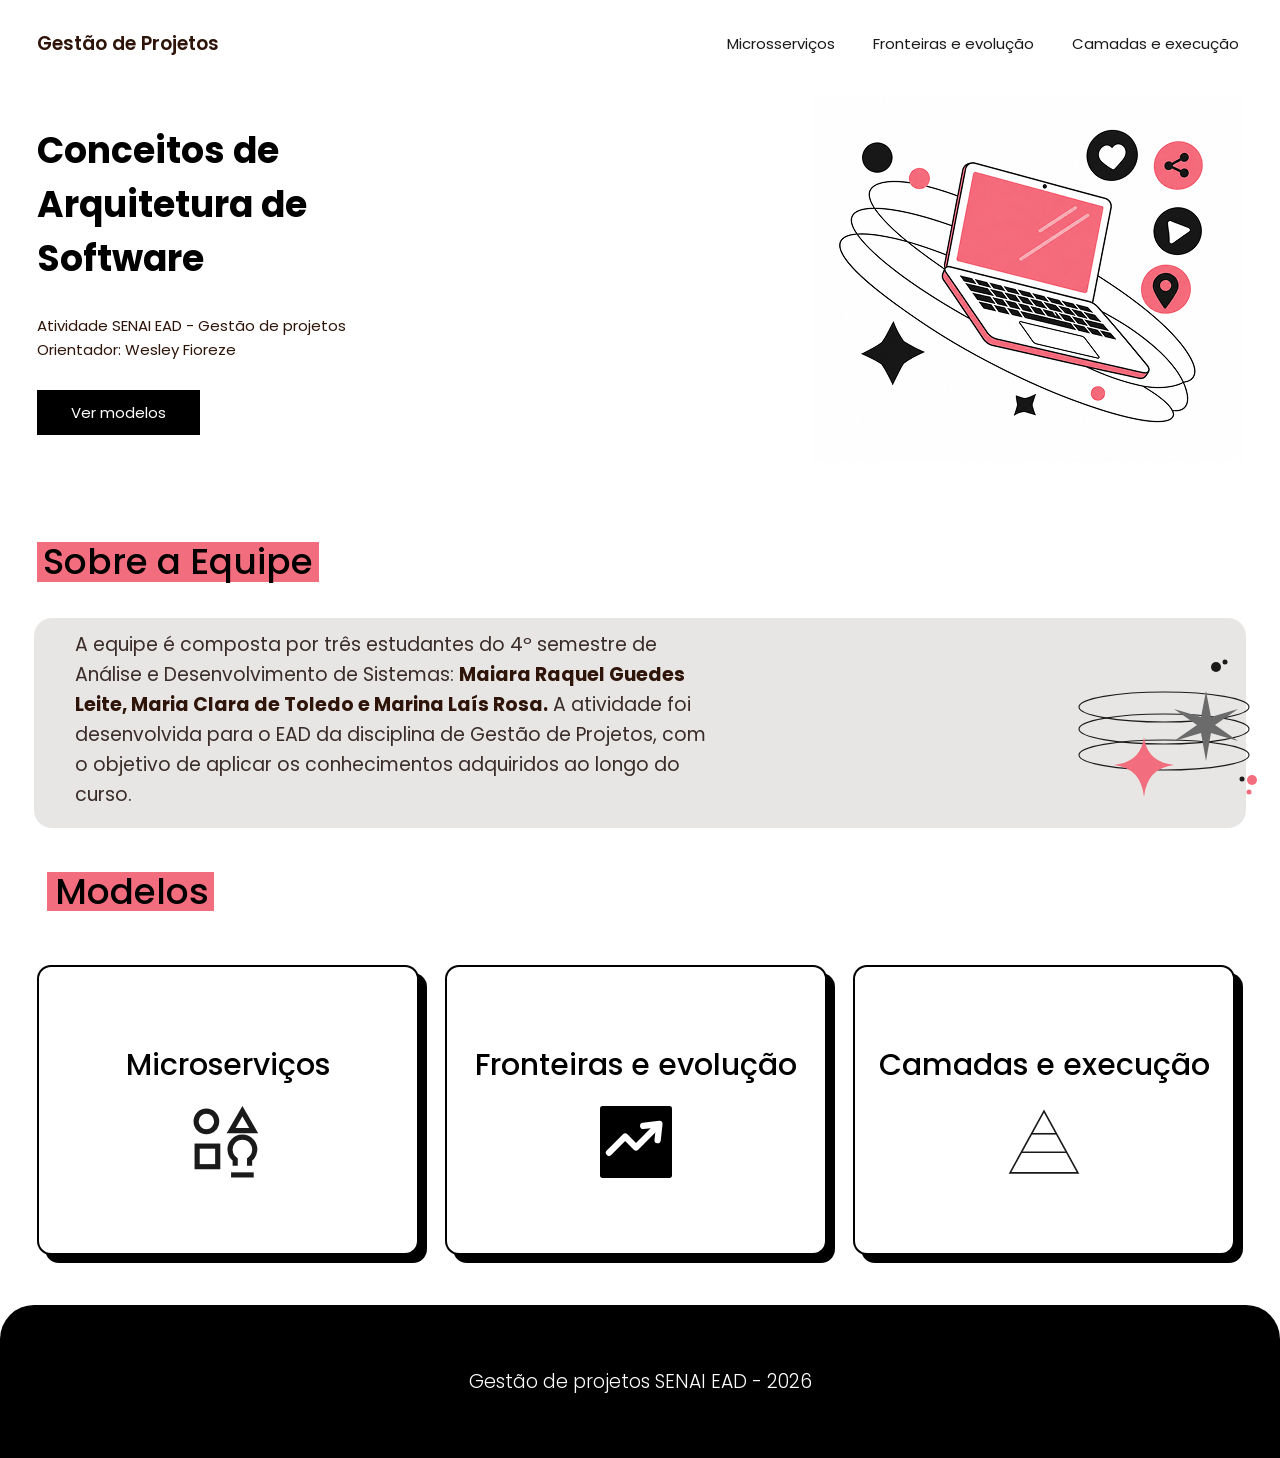
<file: index.html>
<!DOCTYPE html>
<html lang="pt-BR">
<head>
  <meta charset="UTF-8">
  <meta name="viewport" content="width=device-width, initial-scale=1.0">
  <title>Gestão de Projetos - Conceitos de Arquitetura de Software</title>
  <link rel="preconnect" href="https://fonts.googleapis.com">
  <link rel="preconnect" href="https://fonts.gstatic.com" crossorigin>
  <link href="https://fonts.googleapis.com/css2?family=Poppins:wght@300;400;500;600;700&display=swap" rel="stylesheet">
  <link rel="stylesheet" href="css/style.css">
</head>
<body>

  <!-- ===== HEADER ===== -->
  <header class="header">
    <div class="container header__inner">
      <a href="index.html" class="logo">Gestão de Projetos</a>

      <nav class="nav">
        <a href="html/microsservicos.html" class="nav__link">Microsserviços</a>
        <a href="html/fronteiras-evolucao.html" class="nav__link">Fronteiras e evolução</a>
        <a href="html/camadas-execucao.html" class="nav__link">Camadas e execução</a>
      </nav>
    </div>
  </header>

  <main>
    <!-- ===== HERO ===== -->
    <section class="hero container">
      <div class="hero__text">
        <h1 class="hero__title">Conceitos de Arquitetura de Software</h1>
        <p class="hero__info">
          Atividade SENAI EAD - Gestão de projetos<br>
          Orientador: Wesley Fioreze
        </p>
        <a href="#modelos" class="btn" id="btn-ver-modelos">Ver modelos</a>
      </div>

      <div class="hero__illustration">
        <img src="img/hero-notebook.png" alt="Ilustração de um notebook cercado por ícones de redes sociais" class="hero__image">
      </div>
    </section>

    <!-- ===== SOBRE A EQUIPE ===== -->
    <section class="about container">
      <h2 class="section-title">Sobre a Equipe</h2>

      <div class="about__box">
        <p class="about__text">
          A equipe é composta por três estudantes do 4º semestre de
          Análise e Desenvolvimento de Sistemas:
          <strong>Maiara Raquel Guedes Leite, Maria Clara de Toledo e Marina Laís Rosa.</strong>
          A atividade foi desenvolvida para o EAD da disciplina de Gestão de Projetos,
          com o objetivo de aplicar os conhecimentos adquiridos ao longo do curso.
        </p>

        <svg class="about__illustration" viewBox="0 0 180 150" xmlns="http://www.w3.org/2000/svg" aria-hidden="true">
          <circle cx="140" cy="22" r="5" fill="#1a1a1a"/>
          <circle cx="149" cy="17" r="2.5" fill="#1a1a1a"/>

          <g fill="none" stroke="#1a1a1a" stroke-width="1.1">
            <ellipse cx="88" cy="62" rx="85" ry="15"/>
            <ellipse cx="88" cy="84" rx="85" ry="15"/>
            <ellipse cx="88" cy="110" rx="85" ry="15"/>
          </g>

          <!-- estrela cinza -->
          <path d="M130 46 L135 72 L162 64 L139 80 L162 96 L135 88 L130 116 L125 88 L98 96 L121 80 L98 64 L125 72 Z" fill="#6b6b6b"/>
          <!-- estrela rosa -->
          <path d="M68 92 Q71 117 98 120 Q71 123 68 152 Q65 123 38 120 Q65 117 68 92 Z" fill="#f26d7d"/>

          <circle cx="166" cy="134" r="2.5" fill="#1a1a1a"/>
          <circle cx="176" cy="135" r="5" fill="#f26d7d"/>
          <circle cx="173" cy="147" r="2.5" fill="#f26d7d"/>
        </svg>
      </div>
    </section>

    <!-- ===== MODELOS ===== -->
    <section class="models container" id="modelos">
      <h2 class="section-title section-title--models">Modelos</h2>

      <div class="cards">
        <a href="html/microsservicos.html" class="card">
          <h3 class="card__title">Microserviços</h3>
          <svg class="card__icon" viewBox="0 0 70 70" xmlns="http://www.w3.org/2000/svg" aria-hidden="true">
            <g fill="none" stroke="#1a1a1a" stroke-width="5">
              <circle cx="14" cy="15" r="10"/>
              <polygon points="49,5 60,24 38,24" stroke-linejoin="miter"/>
              <rect x="5" y="39" width="20" height="20"/>
              <path d="M42 58 L42 52 A12 12 0 1 1 56 52 L56 58"/>
            </g>
            <line x1="38" y1="67" x2="60" y2="67" stroke="#1a1a1a" stroke-width="5"/>
          </svg>
        </a>

        <a href="html/fronteiras-evolucao.html" class="card">
          <h3 class="card__title">Fronteiras e evolução</h3>
          <svg class="card__icon" viewBox="0 0 80 80" xmlns="http://www.w3.org/2000/svg" aria-hidden="true">
            <rect width="80" height="80" rx="3" fill="#000000"/>
            <polyline points="10,52 28,34 40,46 62,24" fill="none" stroke="#ffffff" stroke-width="7" stroke-linejoin="round" stroke-linecap="round"/>
            <polyline points="48,22 66,20 64,38" fill="none" stroke="#ffffff" stroke-width="7" stroke-linejoin="round" stroke-linecap="round"/>
          </svg>
        </a>

        <a href="html/camadas-execucao.html" class="card">
          <h3 class="card__title">Camadas e execução</h3>
          <svg class="card__icon" viewBox="0 0 70 64" xmlns="http://www.w3.org/2000/svg" aria-hidden="true">
            <g fill="none" stroke="#1a1a1a" stroke-width="1.6">
              <polygon points="35,2 68,62 2,62" stroke-linejoin="miter"/>
              <line x1="23" y1="24" x2="47" y2="24"/>
              <line x1="13" y1="42" x2="57" y2="42"/>
            </g>
          </svg>
        </a>
      </div>
    </section>
  </main>

  <!-- ===== FOOTER ===== -->
  <footer class="footer">
    <p>Gestão de projetos SENAI EAD - 2026</p>
  </footer>

  <script src="js/script.js"></script>
</body>
</html>
</file>
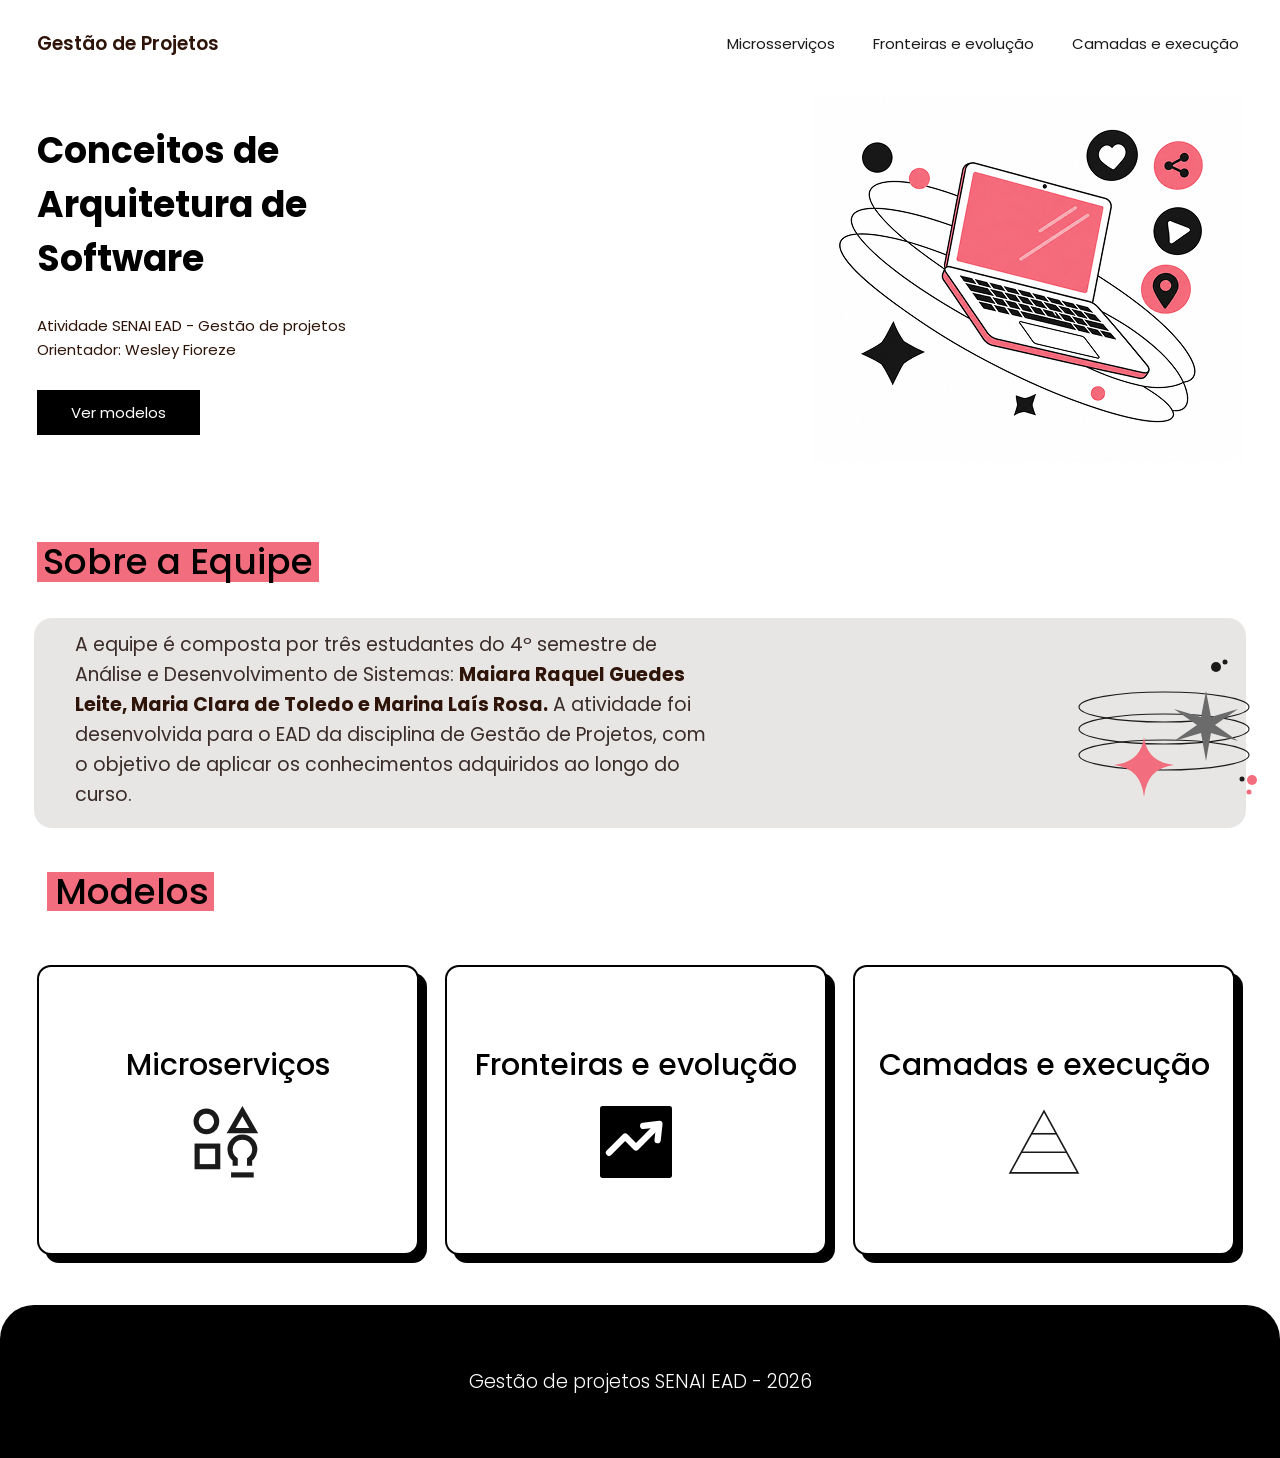
<file: html/index.html>
<!DOCTYPE html>
<html lang="pt-BR">
<head>
  <meta charset="UTF-8">
  <meta name="viewport" content="width=device-width, initial-scale=1.0">
  <title>Gestão de Projetos - Conceitos de Arquitetura de Software</title>
  <link rel="preconnect" href="https://fonts.googleapis.com">
  <link rel="preconnect" href="https://fonts.gstatic.com" crossorigin>
  <link href="https://fonts.googleapis.com/css2?family=Poppins:wght@300;400;500;600;700&display=swap" rel="stylesheet">
  <link rel="stylesheet" href="../css/style.css">
</head>
<body>

  <!-- ===== HEADER ===== -->
  <header class="header">
    <div class="container header__inner">
      <a href="index.html" class="logo">Gestão de Projetos</a>

      <nav class="nav">
        <a href="microsservicos.html" class="nav__link">Microsserviços</a>
        <a href="fronteiras-evolucao.html" class="nav__link">Fronteiras e evolução</a>
        <a href="camadas-execucao.html" class="nav__link">Camadas e execução</a>
      </nav>
    </div>
  </header>

  <main>
    <!-- ===== HERO ===== -->
    <section class="hero container">
      <div class="hero__text">
        <h1 class="hero__title">Conceitos de Arquitetura de Software</h1>
        <p class="hero__info">
          Atividade SENAI EAD - Gestão de projetos<br>
          Orientador: Wesley Fioreze
        </p>
        <a href="#modelos" class="btn" id="btn-ver-modelos">Ver modelos</a>
      </div>

      <div class="hero__illustration">
        <img src="../img/hero-notebook.png" alt="Ilustração de um notebook cercado por ícones de redes sociais" class="hero__image">
      </div>
    </section>

    <!-- ===== SOBRE A EQUIPE ===== -->
    <section class="about container">
      <h2 class="section-title">Sobre a Equipe</h2>

      <div class="about__box">
        <p class="about__text">
          A equipe é composta por três estudantes do 4º semestre de
          Análise e Desenvolvimento de Sistemas:
          <strong>Maiara Raquel Guedes Leite, Maria Clara de Toledo e Marina Laís Rosa.</strong>
          A atividade foi desenvolvida para o EAD da disciplina de Gestão de Projetos,
          com o objetivo de aplicar os conhecimentos adquiridos ao longo do curso.
        </p>

        <svg class="about__illustration" viewBox="0 0 180 150" xmlns="http://www.w3.org/2000/svg" aria-hidden="true">
          <circle cx="140" cy="22" r="5" fill="#1a1a1a"/>
          <circle cx="149" cy="17" r="2.5" fill="#1a1a1a"/>

          <g fill="none" stroke="#1a1a1a" stroke-width="1.1">
            <ellipse cx="88" cy="62" rx="85" ry="15"/>
            <ellipse cx="88" cy="84" rx="85" ry="15"/>
            <ellipse cx="88" cy="110" rx="85" ry="15"/>
          </g>

          <!-- estrela cinza -->
          <path d="M130 46 L135 72 L162 64 L139 80 L162 96 L135 88 L130 116 L125 88 L98 96 L121 80 L98 64 L125 72 Z" fill="#6b6b6b"/>
          <!-- estrela rosa -->
          <path d="M68 92 Q71 117 98 120 Q71 123 68 152 Q65 123 38 120 Q65 117 68 92 Z" fill="#f26d7d"/>

          <circle cx="166" cy="134" r="2.5" fill="#1a1a1a"/>
          <circle cx="176" cy="135" r="5" fill="#f26d7d"/>
          <circle cx="173" cy="147" r="2.5" fill="#f26d7d"/>
        </svg>
      </div>
    </section>

    <!-- ===== MODELOS ===== -->
    <section class="models container" id="modelos">
      <h2 class="section-title section-title--models">Modelos</h2>

      <div class="cards">
        <a href="microsservicos.html" class="card">
          <h3 class="card__title">Microserviços</h3>
          <svg class="card__icon" viewBox="0 0 70 70" xmlns="http://www.w3.org/2000/svg" aria-hidden="true">
            <g fill="none" stroke="#1a1a1a" stroke-width="5">
              <circle cx="14" cy="15" r="10"/>
              <polygon points="49,5 60,24 38,24" stroke-linejoin="miter"/>
              <rect x="5" y="39" width="20" height="20"/>
              <path d="M42 58 L42 52 A12 12 0 1 1 56 52 L56 58"/>
            </g>
            <line x1="38" y1="67" x2="60" y2="67" stroke="#1a1a1a" stroke-width="5"/>
          </svg>
        </a>

        <a href="fronteiras-evolucao.html" class="card">
          <h3 class="card__title">Fronteiras e evolução</h3>
          <svg class="card__icon" viewBox="0 0 80 80" xmlns="http://www.w3.org/2000/svg" aria-hidden="true">
            <rect width="80" height="80" rx="3" fill="#000000"/>
            <polyline points="10,52 28,34 40,46 62,24" fill="none" stroke="#ffffff" stroke-width="7" stroke-linejoin="round" stroke-linecap="round"/>
            <polyline points="48,22 66,20 64,38" fill="none" stroke="#ffffff" stroke-width="7" stroke-linejoin="round" stroke-linecap="round"/>
          </svg>
        </a>

        <a href="camadas-execucao.html" class="card">
          <h3 class="card__title">Camadas e execução</h3>
          <svg class="card__icon" viewBox="0 0 70 64" xmlns="http://www.w3.org/2000/svg" aria-hidden="true">
            <g fill="none" stroke="#1a1a1a" stroke-width="1.6">
              <polygon points="35,2 68,62 2,62" stroke-linejoin="miter"/>
              <line x1="23" y1="24" x2="47" y2="24"/>
              <line x1="13" y1="42" x2="57" y2="42"/>
            </g>
          </svg>
        </a>
      </div>
    </section>
  </main>

  <!-- ===== FOOTER ===== -->
  <footer class="footer">
    <p>Gestão de projetos SENAI EAD - 2026</p>
  </footer>

  <script src="../js/script.js"></script>
</body>
</html>
</file>
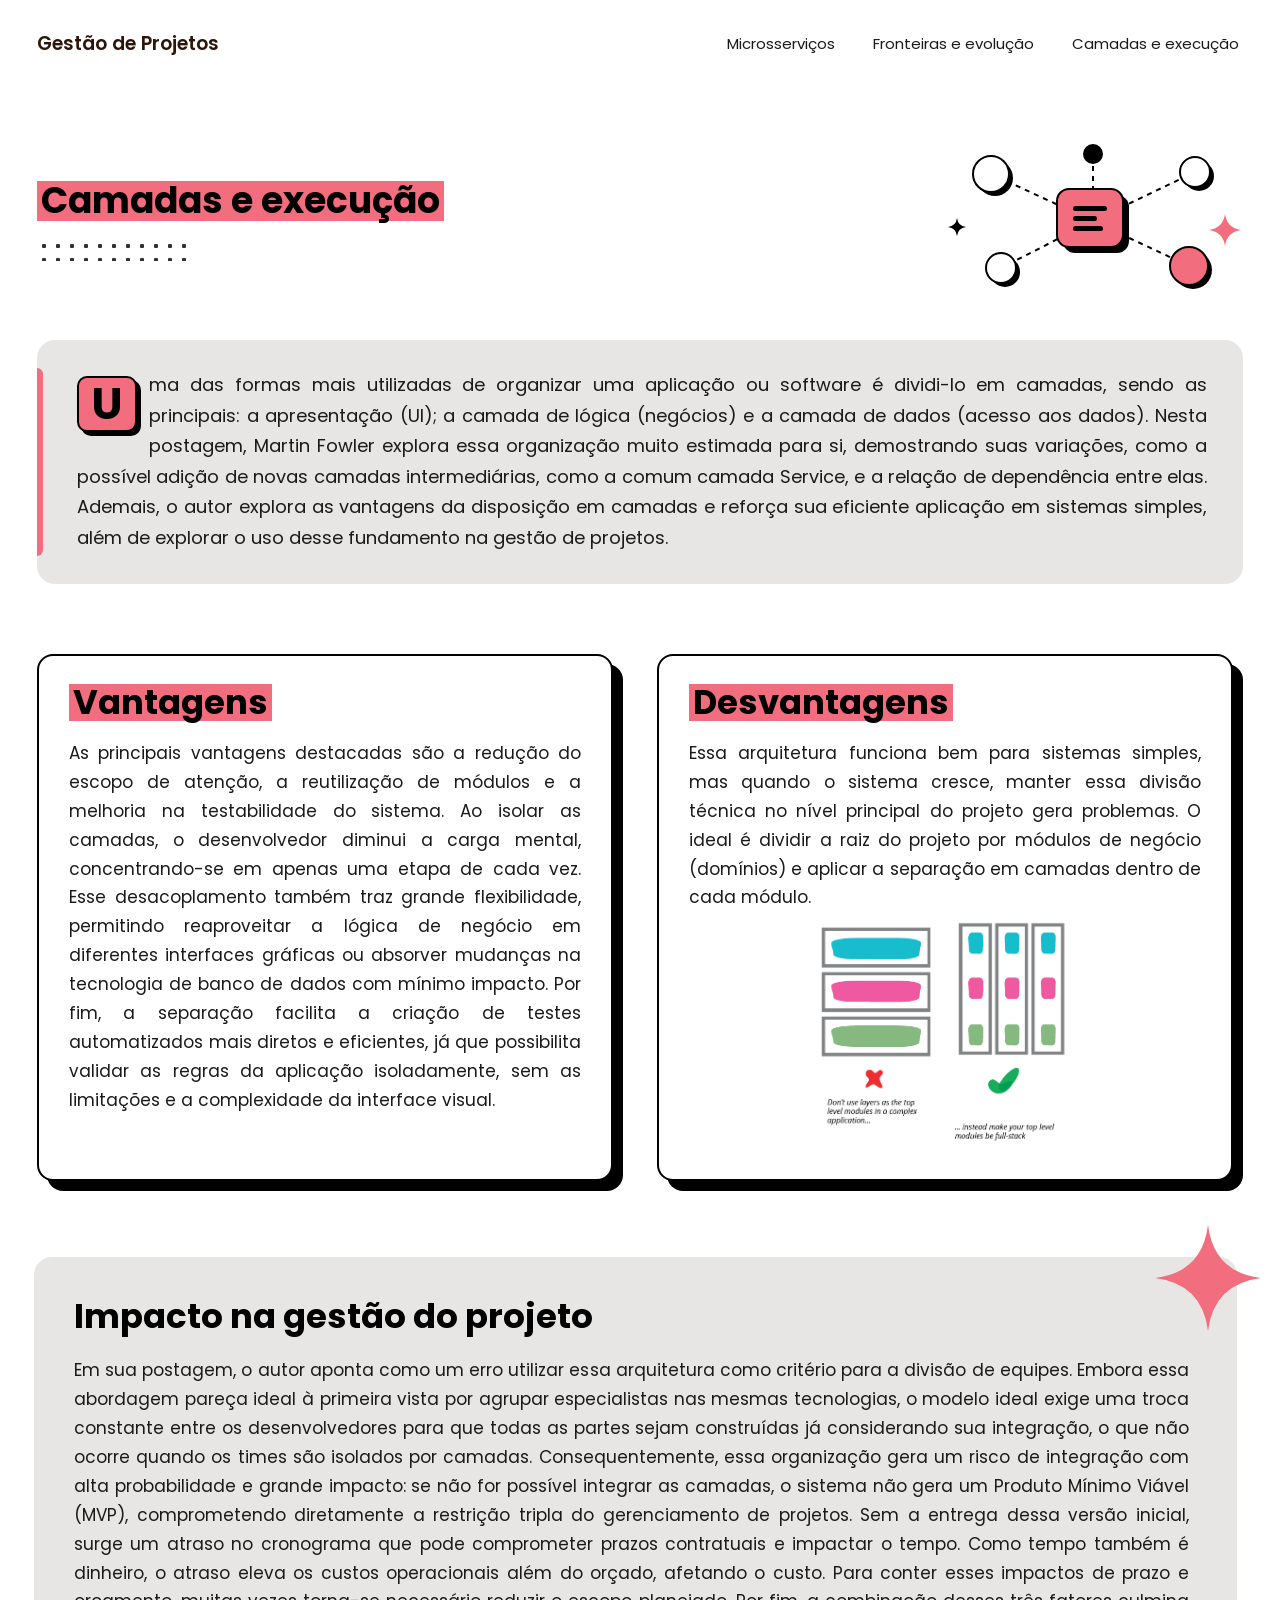
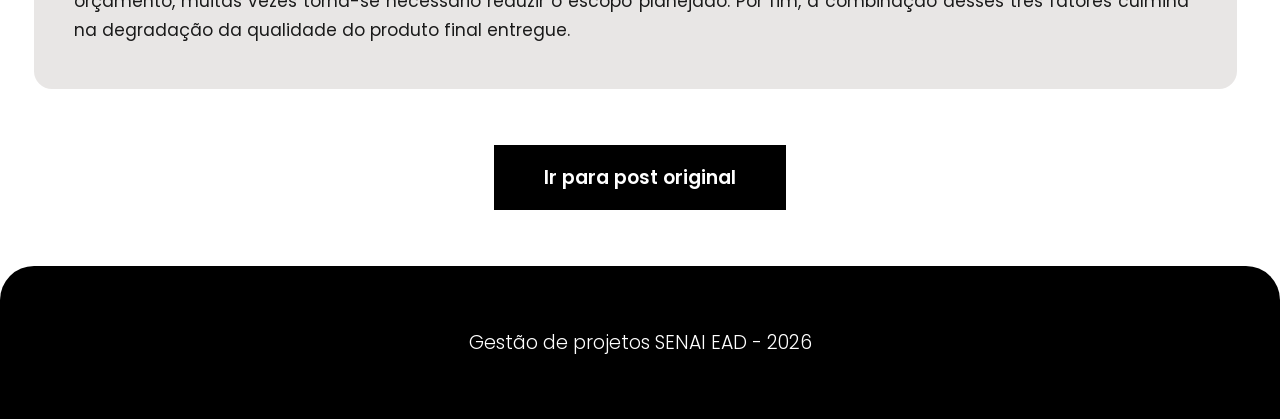
<file: html/camadas-execucao.html>
<!DOCTYPE html>
<html lang="pt-BR">
<head>
  <meta charset="UTF-8">
  <meta name="viewport" content="width=device-width, initial-scale=1.0">
  <title>Camadas e execução - Gestão de Projetos</title>
  <link rel="preconnect" href="https://fonts.googleapis.com">
  <link rel="preconnect" href="https://fonts.gstatic.com" crossorigin>
  <link href="https://fonts.googleapis.com/css2?family=Poppins:wght@300;400;500;600;700&display=swap" rel="stylesheet">
  <link rel="stylesheet" href="../css/style.css">
</head>
<body>

  <!-- ===== HEADER ===== -->
  <header class="header">
    <div class="container header__inner">
      <a href="../index.html" class="logo">Gestão de Projetos</a>

      <nav class="nav">
        <a href="microsservicos.html" class="nav__link">Microsserviços</a>
        <a href="fronteiras-evolucao.html" class="nav__link">Fronteiras e evolução</a>
        <a href="camadas-execucao.html" class="nav__link">Camadas e execução</a>
      </nav>
    </div>
  </header>

  <main class="topic topic--long container">
    <!-- ===== INTRODUÇÃO ===== -->
    <section class="topic__intro topic__intro--decorated">
      <div class="topic__head">
        <div class="topic__heading">
          <h1 class="topic__title">Camadas e execução</h1>
          <span class="topic__dots" aria-hidden="true"></span>
        </div>

        <!-- Ilustração: rede de serviços -->
        <svg class="topic__network" viewBox="0 0 300 170" xmlns="http://www.w3.org/2000/svg" aria-hidden="true">
          <g stroke="#000" stroke-width="2" stroke-dasharray="5 5" fill="none">
            <line x1="150" y1="85" x2="48" y2="38"/>
            <line x1="150" y1="85" x2="58" y2="132"/>
            <line x1="150" y1="85" x2="252" y2="36"/>
            <line x1="150" y1="85" x2="246" y2="130"/>
            <line x1="150" y1="85" x2="150" y2="18"/>
          </g>
          <!-- sombras -->
          <g fill="#000">
            <rect x="120" y="59" width="66" height="58" rx="12"/>
            <circle cx="52" cy="42" r="18"/>
            <circle cx="62" cy="136" r="15"/>
            <circle cx="256" cy="40" r="15"/>
            <circle cx="250" cy="134" r="19"/>
          </g>
          <!-- nós -->
          <rect class="topic__node topic__node--main" x="114" y="53" width="66" height="58" rx="12" fill="#f26d7d" stroke="#000" stroke-width="2"/>
          <g fill="#fff" stroke="#000" stroke-width="2">
            <circle class="topic__node" cx="48" cy="38" r="18"/>
            <circle class="topic__node" cx="58" cy="132" r="15"/>
            <circle class="topic__node" cx="252" cy="36" r="15"/>
            <circle class="topic__node" cx="246" cy="130" r="19" fill="#f26d7d"/>
            <circle cx="150" cy="18" r="9" fill="#000"/>
          </g>
          <g fill="#000">
            <rect x="130" y="70" width="34" height="5" rx="2.5"/>
            <rect x="130" y="80" width="24" height="5" rx="2.5"/>
            <rect x="130" y="90" width="30" height="5" rx="2.5"/>
          </g>
          <path d="M282 78 Q284 92 298 94 Q284 96 282 110 Q280 96 266 94 Q280 92 282 78 Z" fill="#f26d7d"/>
          <path d="M14 82 Q15 90 23 91 Q15 92 14 100 Q13 92 5 91 Q13 90 14 82 Z" fill="#000"/>
        </svg>
      </div>

      <p class="topic__text">
        Uma das formas mais utilizadas de organizar uma aplicação ou software é dividi-lo em camadas, sendo as principais: a apresentação (UI); a camada de lógica (negócios) e a camada de dados (acesso aos dados). Nesta postagem, Martin Fowler explora essa organização muito estimada para si, demostrando suas variações, como a possível adição de novas camadas intermediárias, como a comum camada Service, e a relação de dependência entre elas. Ademais, o autor explora as vantagens da disposição em camadas e reforça sua eficiente aplicação em sistemas simples, além de explorar o uso desse fundamento na gestão de projetos. 
      </p>
    </section>

    <!-- ===== VANTAGENS E DESVANTAGENS ===== -->
    <section class="pros-cons">
      <article class="pros-cons__card">
        <h2 class="pros-cons__title">Vantagens</h2>
        <p class="pros-cons__text">
         As principais vantagens destacadas são a redução do escopo de atenção, a reutilização de módulos e a melhoria na testabilidade do sistema. Ao isolar as camadas, o desenvolvedor diminui a carga mental, concentrando-se em apenas uma etapa de cada vez. Esse desacoplamento também traz grande flexibilidade, permitindo reaproveitar a lógica de negócio em diferentes interfaces gráficas ou absorver mudanças na tecnologia de banco de dados com mínimo impacto. Por fim, a separação facilita a criação de testes automatizados mais diretos e eficientes, já que possibilita validar as regras da aplicação isoladamente, sem as limitações e a complexidade da interface visual.
        </p>
      </article>

      <article class="pros-cons__card">
        <h2 class="pros-cons__title">Desvantagens</h2>
        <p class="pros-cons__text">
          Essa arquitetura funciona bem para sistemas simples, mas quando o sistema cresce, manter essa divisão técnica no nível principal do projeto gera problemas. O ideal é dividir a raiz do projeto por módulos de negócio (domínios) e aplicar a separação em camadas dentro de cada módulo.
        </p>
        <img src="../assets/layer_reorganization.png" alt="Ilustração da divisão por módulos de negócio" class="pros-cons__image">
      </article>
    </section>

    <!-- ===== IMPACTO ===== -->
    <section class="impact">
      <svg class="impact__star" viewBox="0 0 110 110" xmlns="http://www.w3.org/2000/svg" aria-hidden="true">
        <path d="M55 0 Q61 49 110 55 Q61 61 55 110 Q49 61 0 55 Q49 49 55 0 Z" fill="#f26d7d"/>
      </svg>
      <h2 class="impact__title">Impacto na gestão do projeto</h2>
      <p class="impact__text">
      Em sua postagem, o autor aponta como um erro utilizar essa arquitetura como critério para a divisão de equipes. Embora essa abordagem pareça ideal à primeira vista por agrupar especialistas nas mesmas tecnologias, o modelo ideal exige uma troca constante entre os desenvolvedores para que todas as partes sejam construídas já considerando sua integração, o que não ocorre quando os times são isolados por camadas. Consequentemente, essa organização gera um risco de integração com alta probabilidade e grande impacto: se não for possível integrar as camadas, o sistema não gera um Produto Mínimo Viável (MVP), comprometendo diretamente a restrição tripla do gerenciamento de projetos. Sem a entrega dessa versão inicial, surge um atraso no cronograma que pode comprometer prazos contratuais e impactar o tempo. Como tempo também é dinheiro, o atraso eleva os custos operacionais além do orçado, afetando o custo. Para conter esses impactos de prazo e orçamento, muitas vezes torna-se necessário reduzir o escopo planejado. Por fim, a combinação desses três fatores culmina na degradação da qualidade do produto final entregue.
      </p>
    </section>

    <div class="topic__actions">
      <a href="https://martinfowler.com/bliki/PresentationDomainDataLayering.html" class="btn btn--large" target="_blank" rel="noopener">Ir para post original</a>
    </div>
  </main>

  <!-- ===== FOOTER ===== -->
  <footer class="footer">
    <p>Gestão de projetos SENAI EAD - 2026</p>
  </footer>

  <script src="../js/script.js"></script>
</body>
</html>
</file>
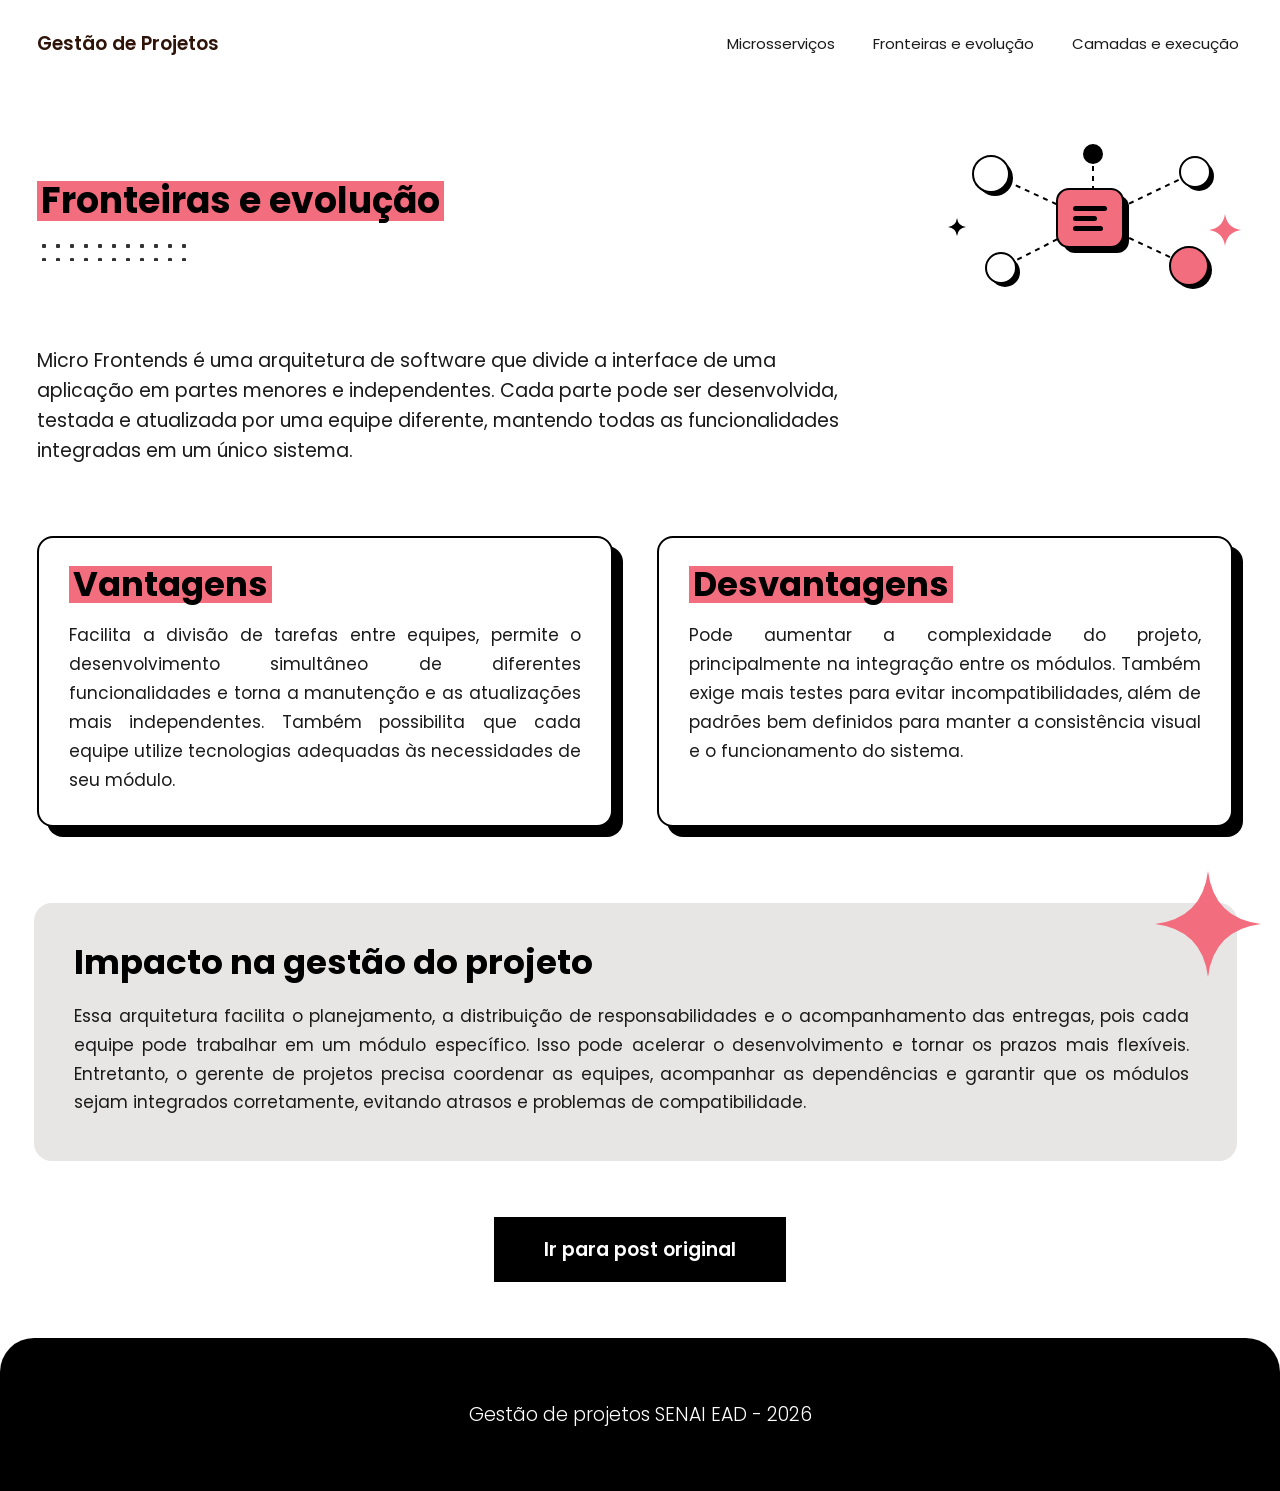
<file: html/fronteiras-evolucao.html>
<!DOCTYPE html>
<html lang="pt-BR">
<head>
  <meta charset="UTF-8">
  <meta name="viewport" content="width=device-width, initial-scale=1.0">
  <title>Fronteiras e evolução - Gestão de Projetos</title>
  <link rel="preconnect" href="https://fonts.googleapis.com">
  <link rel="preconnect" href="https://fonts.gstatic.com" crossorigin>
  <link href="https://fonts.googleapis.com/css2?family=Poppins:wght@300;400;500;600;700&display=swap" rel="stylesheet">
  <link rel="stylesheet" href="../css/style.css">
</head>
<body>

  <!-- ===== HEADER ===== -->
  <header class="header">
    <div class="container header__inner">
      <a href="../index.html" class="logo">Gestão de Projetos</a>

      <nav class="nav">
        <a href="microsservicos.html" class="nav__link">Microsserviços</a>
        <a href="fronteiras-evolucao.html" class="nav__link">Fronteiras e evolução</a>
        <a href="camadas-execucao.html" class="nav__link">Camadas e execução</a>
      </nav>
    </div>
  </header>

  <main class="topic topic--long container">
    <!-- ===== INTRODUÇÃO ===== -->
    <section class="topic_intro topic_intro--decorated">
      <div class="topic__head">
        <div class="topic__heading">
          <h1 class="topic__title">Fronteiras e evolução</h1>
          <span class="topic__dots" aria-hidden="true"></span>
        </div>

        <!-- Ilustração: rede de serviços -->
        <svg class="topic__network" viewBox="0 0 300 170" xmlns="http://www.w3.org/2000/svg" aria-hidden="true">
          <g stroke="#000" stroke-width="2" stroke-dasharray="5 5" fill="none">
            <line x1="150" y1="85" x2="48" y2="38"/>
            <line x1="150" y1="85" x2="58" y2="132"/>
            <line x1="150" y1="85" x2="252" y2="36"/>
            <line x1="150" y1="85" x2="246" y2="130"/>
            <line x1="150" y1="85" x2="150" y2="18"/>
          </g>
          <!-- sombras -->
          <g fill="#000">
            <rect x="120" y="59" width="66" height="58" rx="12"/>
            <circle cx="52" cy="42" r="18"/>
            <circle cx="62" cy="136" r="15"/>
            <circle cx="256" cy="40" r="15"/>
            <circle cx="250" cy="134" r="19"/>
          </g>
          <!-- nós -->
          <rect class="topic_node topic_node--main" x="114" y="53" width="66" height="58" rx="12" fill="#f26d7d" stroke="#000" stroke-width="2"/>
          <g fill="#fff" stroke="#000" stroke-width="2">
            <circle class="topic__node" cx="48" cy="38" r="18"/>
            <circle class="topic__node" cx="58" cy="132" r="15"/>
            <circle class="topic__node" cx="252" cy="36" r="15"/>
            <circle class="topic__node" cx="246" cy="130" r="19" fill="#f26d7d"/>
            <circle cx="150" cy="18" r="9" fill="#000"/>
          </g>
          <g fill="#000">
            <rect x="130" y="70" width="34" height="5" rx="2.5"/>
            <rect x="130" y="80" width="24" height="5" rx="2.5"/>
            <rect x="130" y="90" width="30" height="5" rx="2.5"/>
          </g>
          <path d="M282 78 Q284 92 298 94 Q284 96 282 110 Q280 96 266 94 Q280 92 282 78 Z" fill="#f26d7d"/>
          <path d="M14 82 Q15 90 23 91 Q15 92 14 100 Q13 92 5 91 Q13 90 14 82 Z" fill="#000"/>
        </svg>
      </div>

      <p class="topic__text">
         Micro Frontends é uma arquitetura de software que divide a interface de uma aplicação em partes menores e independentes. Cada parte pode ser desenvolvida, testada e atualizada por uma equipe diferente, mantendo todas as funcionalidades integradas em um único sistema.
      </p>
    </section>

    <!-- ===== VANTAGENS E DESVANTAGENS ===== -->
    <section class="pros-cons">
      <article class="pros-cons__card">
        <h2 class="pros-cons__title">Vantagens</h2>
        <p class="pros-cons__text">
         Facilita a divisão de tarefas entre equipes, permite o desenvolvimento simultâneo de diferentes funcionalidades e torna a manutenção e as atualizações mais independentes. Também possibilita que cada equipe utilize tecnologias adequadas às necessidades de seu módulo.
        </p>
      </article>

      <article class="pros-cons__card">
        <h2 class="pros-cons__title">Desvantagens</h2>
        <p class="pros-cons__text">
         Pode aumentar a complexidade do projeto, principalmente na integração entre os módulos. Também exige mais testes para evitar incompatibilidades, além de padrões bem definidos para manter a consistência visual e o funcionamento do sistema.
        </p>
      </article>
    </section>

    <!-- ===== IMPACTO ===== -->
    <section class="impact">
      <svg class="impact__star" viewBox="0 0 110 110" xmlns="http://www.w3.org/2000/svg" aria-hidden="true">
        <path d="M55 0 Q61 49 110 55 Q61 61 55 110 Q49 61 0 55 Q49 49 55 0 Z" fill="#f26d7d"/>
      </svg>
      <h2 class="impact__title">Impacto na gestão do projeto</h2>
      <p class="impact__text">
       Essa arquitetura facilita o planejamento, a distribuição de responsabilidades e o acompanhamento das entregas, pois cada equipe pode trabalhar em um módulo específico. Isso pode acelerar o desenvolvimento e tornar os prazos mais flexíveis. Entretanto, o gerente de projetos precisa coordenar as equipes, acompanhar as dependências e garantir que os módulos sejam integrados corretamente, evitando atrasos e problemas de compatibilidade.
      </p>
    </section>

    <div class="topic__actions">
      <a href="https://martinfowler.com/articles/micro-frontends.html" class="btn btn--large" target="_blank" rel="noopener">Ir para post original</a>
    </div>
  </main>

  <!-- ===== FOOTER ===== -->
  <footer class="footer">
    <p>Gestão de projetos SENAI EAD - 2026</p>
  </footer>

  <script src="../js/script.js"></script>
</body>
</html>
</file>
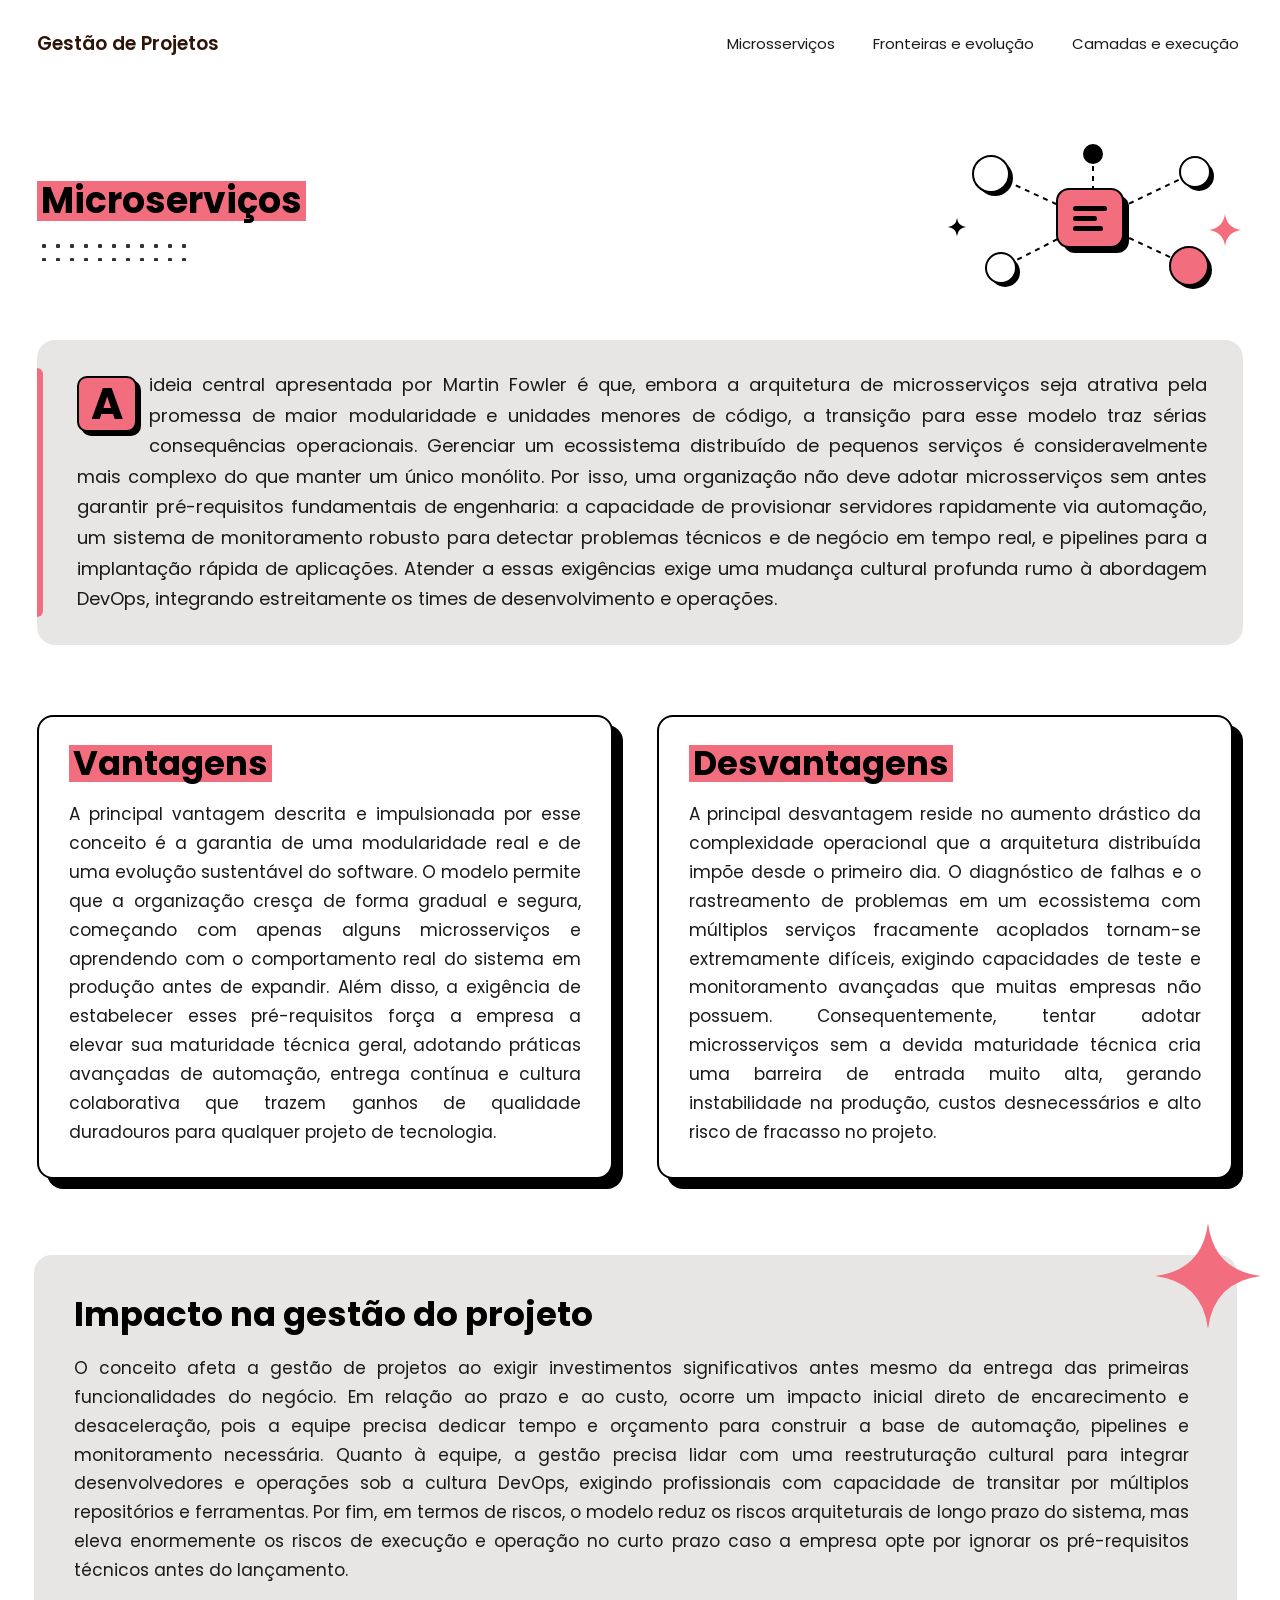
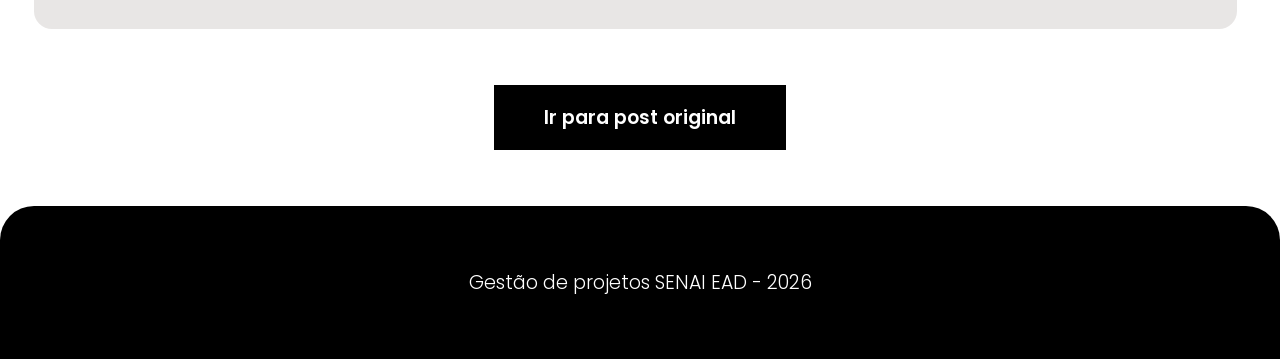
<file: html/microsservicos.html>
<!DOCTYPE html>
<html lang="pt-BR">
<head>
  <meta charset="UTF-8">
  <meta name="viewport" content="width=device-width, initial-scale=1.0">
  <title>Microsserviços - Gestão de Projetos</title>
  <link rel="preconnect" href="https://fonts.googleapis.com">
  <link rel="preconnect" href="https://fonts.gstatic.com" crossorigin>
  <link href="https://fonts.googleapis.com/css2?family=Poppins:wght@300;400;500;600;700&display=swap" rel="stylesheet">
  <link rel="stylesheet" href="../css/style.css">
</head>
<body>

  <!-- ===== HEADER ===== -->
  <header class="header">
    <div class="container header__inner">
      <a href="../index.html" class="logo">Gestão de Projetos</a>

      <nav class="nav">
        <a href="microsservicos.html" class="nav__link">Microsserviços</a>
        <a href="fronteiras-evolucao.html" class="nav__link">Fronteiras e evolução</a>
        <a href="camadas-execucao.html" class="nav__link">Camadas e execução</a>
      </nav>
    </div>
  </header>

  <main class="topic topic--long container">
    <!-- ===== INTRODUÇÃO ===== -->
    <section class="topic__intro topic__intro--decorated">
      <div class="topic__head">
        <div class="topic__heading">
          <h1 class="topic__title">Microserviços</h1>
          <span class="topic__dots" aria-hidden="true"></span>
        </div>

        <!-- Ilustração: rede de serviços -->
        <svg class="topic__network" viewBox="0 0 300 170" xmlns="http://www.w3.org/2000/svg" aria-hidden="true">
          <g stroke="#000" stroke-width="2" stroke-dasharray="5 5" fill="none">
            <line x1="150" y1="85" x2="48" y2="38"/>
            <line x1="150" y1="85" x2="58" y2="132"/>
            <line x1="150" y1="85" x2="252" y2="36"/>
            <line x1="150" y1="85" x2="246" y2="130"/>
            <line x1="150" y1="85" x2="150" y2="18"/>
          </g>
          <!-- sombras -->
          <g fill="#000">
            <rect x="120" y="59" width="66" height="58" rx="12"/>
            <circle cx="52" cy="42" r="18"/>
            <circle cx="62" cy="136" r="15"/>
            <circle cx="256" cy="40" r="15"/>
            <circle cx="250" cy="134" r="19"/>
          </g>
          <!-- nós -->
          <rect class="topic__node topic__node--main" x="114" y="53" width="66" height="58" rx="12" fill="#f26d7d" stroke="#000" stroke-width="2"/>
          <g fill="#fff" stroke="#000" stroke-width="2">
            <circle class="topic__node" cx="48" cy="38" r="18"/>
            <circle class="topic__node" cx="58" cy="132" r="15"/>
            <circle class="topic__node" cx="252" cy="36" r="15"/>
            <circle class="topic__node" cx="246" cy="130" r="19" fill="#f26d7d"/>
            <circle cx="150" cy="18" r="9" fill="#000"/>
          </g>
          <g fill="#000">
            <rect x="130" y="70" width="34" height="5" rx="2.5"/>
            <rect x="130" y="80" width="24" height="5" rx="2.5"/>
            <rect x="130" y="90" width="30" height="5" rx="2.5"/>
          </g>
          <path d="M282 78 Q284 92 298 94 Q284 96 282 110 Q280 96 266 94 Q280 92 282 78 Z" fill="#f26d7d"/>
          <path d="M14 82 Q15 90 23 91 Q15 92 14 100 Q13 92 5 91 Q13 90 14 82 Z" fill="#000"/>
        </svg>
      </div>

      <p class="topic__text">
        A ideia central apresentada por Martin Fowler é que, embora a arquitetura de microsserviços seja atrativa
         pela promessa de maior modularidade e unidades menores de código, a transição para esse modelo traz sérias 
         consequências operacionais. Gerenciar um ecossistema distribuído de pequenos serviços é consideravelmente mais 
         complexo do que manter um único monólito. Por isso, uma organização não deve adotar microsserviços sem antes garantir 
         pré-requisitos fundamentais de engenharia: a capacidade de provisionar servidores rapidamente via automação, um sistema 
         de monitoramento robusto para detectar problemas técnicos e de negócio em tempo real, e pipelines para a implantação rápida de aplicações. 
         Atender a essas exigências exige uma mudança cultural profunda rumo à abordagem DevOps, integrando estreitamente os times de desenvolvimento e operações.
      </p>
    </section>

    <!-- ===== VANTAGENS E DESVANTAGENS ===== -->
    <section class="pros-cons">
      <article class="pros-cons__card">
        <h2 class="pros-cons__title">Vantagens</h2>
        <p class="pros-cons__text">
         A principal vantagem descrita e impulsionada por esse conceito é a garantia de uma modularidade real
          e de uma evolução sustentável do software. O modelo permite que a organização cresça de forma gradual 
          e segura, começando com apenas alguns microsserviços e aprendendo com o comportamento real do sistema em 
          produção antes de expandir. Além disso, a exigência de estabelecer esses pré-requisitos força a empresa a 
          elevar sua maturidade técnica geral, adotando práticas avançadas de automação, entrega contínua e cultura 
          colaborativa que trazem ganhos de qualidade duradouros para qualquer projeto de tecnologia.
        </p>
      </article>

      <article class="pros-cons__card">
        <h2 class="pros-cons__title">Desvantagens</h2>
        <p class="pros-cons__text">
          A principal desvantagem reside no aumento drástico da complexidade operacional que a arquitetura distribuída 
          impõe desde o primeiro dia. O diagnóstico de falhas e o rastreamento de problemas em um ecossistema com múltiplos 
          serviços fracamente acoplados tornam-se extremamente difíceis, exigindo capacidades de teste e monitoramento avançadas 
          que muitas empresas não possuem. Consequentemente, tentar adotar microsserviços sem a devida maturidade técnica cria uma 
          barreira de entrada muito alta, gerando instabilidade na produção, custos desnecessários e alto risco de fracasso no projeto.
        </p>
      </article>
    </section>

    <!-- ===== IMPACTO ===== -->
    <section class="impact">
      <svg class="impact__star" viewBox="0 0 110 110" xmlns="http://www.w3.org/2000/svg" aria-hidden="true">
        <path d="M55 0 Q61 49 110 55 Q61 61 55 110 Q49 61 0 55 Q49 49 55 0 Z" fill="#f26d7d"/>
      </svg>
      <h2 class="impact__title">Impacto na gestão do projeto</h2>
      <p class="impact__text">
       O conceito afeta a gestão de projetos ao exigir investimentos significativos antes mesmo da entrega das 
       primeiras funcionalidades do negócio. Em relação ao prazo e ao custo, ocorre um impacto inicial direto de 
       encarecimento e desaceleração, pois a equipe precisa dedicar tempo e orçamento para construir a base de automação, 
       pipelines e monitoramento necessária. Quanto à equipe, a gestão precisa lidar com uma reestruturação cultural para 
       integrar desenvolvedores e operações sob a cultura DevOps, exigindo profissionais com capacidade de transitar por múltiplos 
       repositórios e ferramentas. Por fim, em termos de riscos, o modelo reduz os riscos arquiteturais de longo prazo do sistema, 
       mas eleva enormemente os riscos de execução e operação no curto prazo caso a empresa opte por ignorar os pré-requisitos técnicos antes do lançamento.
      </p>
    </section>

    <div class="topic__actions">
      <a href="https://martinfowler.com/bliki/MicroservicePrerequisites.html" class="btn btn--large" target="_blank" rel="noopener">Ir para post original</a>
    </div>
  </main>

  <!-- ===== FOOTER ===== -->
  <footer class="footer">
    <p>Gestão de projetos SENAI EAD - 2026</p>
  </footer>

  <script src="../js/script.js"></script>
</body>
</html>
</file>
<file: css/style.css>
/* ===== VARIÁVEIS ===== */
:root {
  --pink: #f26d7d;
  --black: #000000;
  --text: #1a1a1a;
  --brown: #2e1409;
  --gray-box: #e8e6e5;
  --white: #ffffff;
  --font: 'Poppins', sans-serif;
}

* {
  margin: 0;
  padding: 0;
  box-sizing: border-box;
}

html {
  scroll-behavior: smooth;
}

body {
  font-family: var(--font);
  color: var(--text);
  background: var(--white);
  -webkit-font-smoothing: antialiased;
}

a {
  text-decoration: none;
  color: inherit;
}

.container {
  max-width: 1300px;
  margin: 0 auto;
  padding: 0 37px;
}

/* ===== HEADER ===== */
.header__inner {
  display: flex;
  align-items: center;
  justify-content: space-between;
  height: 86px;
}

.logo {
  font-size: 19px;
  font-weight: 600;
  color: var(--brown);
}

.nav {
  display: flex;
  gap: 30px;
}

.nav__link {
  position: relative;
  font-size: 15px;
  font-weight: 400;
  color: var(--text);
  padding: 2px 4px;
  transition: color 0.2s;
}

.nav__link::after {
  content: '';
  position: absolute;
  left: 0;
  bottom: -2px;
  width: 100%;
  height: 1px;
  background: var(--text);
  transform: scaleX(0);
  transition: transform 0.25s;
}

.nav__link:hover::after {
  transform: scaleX(1);
}

.nav__link:hover {
  color: var(--pink);
}

/* ===== HERO ===== */
.hero {
  display: flex;
  align-items: center;
  justify-content: space-between;
  gap: 30px;
  padding-top: 10px;
  padding-bottom: 80px;
}

.hero__text {
  flex: 0 0 360px;
}

.hero__title {
  font-size: 36px;
  font-weight: 700;
  line-height: 1.5;
  color: var(--black);
  margin-bottom: 28px;
}

.hero__info {
  font-size: 15px;
  line-height: 1.6;
  color: var(--brown);
  margin-bottom: 28px;
}

.btn {
  display: inline-block;
  background: var(--black);
  color: var(--white);
  font-size: 15px;
  font-weight: 400;
  padding: 9px 32px;
  border: 2px solid var(--black);
  transition: background 0.2s, color 0.2s;
}

.btn:hover {
  background: var(--white);
  color: var(--black);
}

.hero__illustration {
  flex: 0 1 430px;
}

.hero__image {
  width: 100%;
  height: auto;
  display: block;
  animation: flutuar 4s ease-in-out infinite;
}

@keyframes flutuar {
  0%, 100% { transform: translateY(0) rotate(0deg); }
  50% { transform: translateY(-12px) rotate(1.5deg); }
}

@media (prefers-reduced-motion: reduce) {
  .hero__image {
    animation: none;
  }
}

/* ===== TÍTULOS DE SEÇÃO ===== */
.section-title {
  display: inline-block;
  background: var(--pink);
  color: var(--black);
  font-size: 36px;
  font-weight: 500;
  line-height: 1.1;
  padding: 0 6px;
}

.section-title--models {
  margin-left: 10px;
  padding: 0 5px 0 8px;
}

/* ===== SOBRE A EQUIPE ===== */
.about__box {
  position: relative;
  display: flex;
  align-items: center;
  justify-content: space-between;
  background: var(--gray-box);
  border-radius: 18px;
  margin: 36px -3px 0;
  padding: 12px 0 18px 41px;
}

.about__text {
  max-width: 645px;
  font-size: 19px;
  line-height: 1.58;
  color: #3a2c28;
}

.about__text strong {
  color: var(--brown);
  font-weight: 700;
}

.about__illustration {
  width: 180px;
  height: 150px;
  flex-shrink: 0;
  margin-right: -10px;
  overflow: visible;
}

/* ===== MODELOS ===== */
.models {
  padding-top: 44px;
  padding-bottom: 50px;
}

.cards {
  display: grid;
  grid-template-columns: repeat(3, 1fr);
  gap: 26px;
  margin-top: 54px;
  padding-right: 8px;
}

.card {
  display: flex;
  flex-direction: column;
  align-items: center;
  justify-content: center;
  gap: 18px;
  height: 290px;
  padding: 20px;
  background: var(--white);
  border: 2px solid var(--black);
  border-radius: 14px;
  box-shadow: 8px 8px 0 var(--black);
  text-align: center;
  cursor: pointer;
  transition: transform 0.2s, box-shadow 0.2s;
}

.card:hover {
  transform: translate(-3px, -3px);
  box-shadow: 11px 11px 0 var(--black);
}

.card:active {
  transform: translate(4px, 4px);
  box-shadow: 4px 4px 0 var(--black);
}

.card__title {
  font-size: 30px;
  font-weight: 500;
  line-height: 1.5;
  color: var(--black);
}

.card__icon {
  width: 72px;
  height: 72px;
}

/* ===== PÁGINAS DE TÓPICO ===== */
.topic {
  padding-top: 50px;
  padding-bottom: 56px;
}

.topic__title {
  display: inline-block;
  background: var(--pink);
  color: var(--black);
  font-size: 36px;
  font-weight: 700;
  line-height: 1.1;
  padding: 0 4px;
}

.topic__text {
  max-width: 830px;
  margin-top: 40px;
  font-size: 19px;
  line-height: 1.58;
  color: var(--text);
}

.pros-cons {
  display: grid;
  grid-template-columns: repeat(2, 1fr);
  gap: 90px;
  margin-top: 82px;
  padding-right: 10px;
}

.pros-cons__card {
  padding: 24px 30px 24px 32px;
  background: var(--white);
  border: 2px solid var(--black);
  border-radius: 16px;
  box-shadow: 10px 10px 0 var(--black);
}

.pros-cons__card img {
  width: 50%;
  display: block;
  margin: 0 auto; 
}

.pros-cons__title {
  display: inline-block;
  background: var(--pink);
  color: var(--black);
  font-size: 34px;
  font-weight: 700;
  line-height: 1.1;
  padding: 0 4px;
  margin: 0 0 10px 44px;
}

.pros-cons__text {
  font-size: 19px;
  line-height: 1.58;
}

.impact {
  position: relative;
  margin: 82px 6px 0 -3px;
  padding: 30px 40px 52px 24px;
  background: var(--gray-box);
  border-radius: 18px;
}

.impact__star {
  position: absolute;
  top: -32px;
  right: -24px;
  width: 106px;
  height: 106px;
}

.impact__title {
  font-size: 34px;
  font-weight: 700;
  line-height: 1.5;
  color: var(--black);
}

.impact__text {
  margin-top: 18px;
  padding-left: 16px;
  font-size: 19px;
  line-height: 1.58;
}

.topic__actions {
  margin-top: 56px;
  text-align: center;
}

.btn--large {
  font-size: 19px;
  font-weight: 600;
  padding: 16px 48px;
}

/* ===== TÓPICO COM TEXTO LONGO ===== */
.topic__head {
  display: flex;
  align-items: center;
  justify-content: space-between;
  gap: 30px;
}

.topic__heading {
  display: flex;
  flex-direction: column;
  gap: 18px;
}

.topic__dots {
  display: block;
  width: 150px;
  height: 22px;
  background-image: radial-gradient(var(--black) 2px, transparent 2.5px);
  background-size: 14px 14px;
  opacity: 0.8;
}

.topic__network {
  flex: 0 1 300px;
  width: 300px;
  height: auto;
  overflow: visible;
  animation: flutuar 5s ease-in-out infinite;
}

.topic__node {
  transform-box: fill-box;
  transform-origin: center;
  animation: pulsar 3s ease-in-out infinite;
}

.topic__node:nth-of-type(2) { animation-delay: 0.6s; }
.topic__node:nth-of-type(3) { animation-delay: 1.2s; }
.topic__node:nth-of-type(4) { animation-delay: 1.8s; }

@keyframes pulsar {
  0%, 100% { transform: scale(1); }
  50% { transform: scale(1.08); }
}

@media (prefers-reduced-motion: reduce) {
  .topic__network,
  .topic__node {
    animation: none;
  }
}

.topic__intro--decorated .topic__text {
  position: relative;
  max-width: none;
  margin-top: 34px;
  padding: 30px 36px 30px 40px;
  background: var(--gray-box);
  border-radius: 18px;
  font-size: 18px;
  line-height: 1.7;
  text-align: justify;
  hyphens: auto;
}

.topic__intro--decorated .topic__text::before {
  content: '';
  position: absolute;
  left: 0;
  top: 28px;
  bottom: 28px;
  width: 6px;
  background: var(--pink);
  border-radius: 0 6px 6px 0;
}

.topic__intro--decorated .topic__text::first-letter {
  float: left;
  margin: 6px 12px 0 0;
  padding: 2px 12px;
  background: var(--pink);
  border: 2px solid var(--black);
  border-radius: 10px;
  box-shadow: 4px 4px 0 var(--black);
  font-size: 44px;
  font-weight: 700;
  line-height: 1.1;
  color: var(--black);
}

.topic--long .pros-cons {
  gap: 44px;
  margin-top: 70px;
}

.topic--long .pros-cons__card {
  padding: 28px 30px 30px;
}

.topic--long .pros-cons__title {
  margin: 0 0 18px;
}

.topic--long .pros-cons__text,
.topic--long .impact__text {
  font-size: 17px;
  line-height: 1.7;
  text-align: justify;
  hyphens: auto;
}

.topic--long .impact {
  margin-top: 76px;
  padding: 34px 48px 44px 40px;
}

.topic--long .impact__text {
  margin-top: 14px;
  padding-left: 0;
}

/* ===== FOOTER ===== */
.footer {
  background: var(--black);
  color: var(--white);
  border-radius: 34px 34px 0 0;
  text-align: center;
  padding: 62px 20px;
  margin-top: 0;
}

.footer p {
  font-size: 19px;
  font-weight: 300;
}

/* ===== RESPONSIVO ===== */
@media (max-width: 860px) {
  .header__inner {
    flex-direction: column;
    height: auto;
    gap: 14px;
    padding-top: 22px;
    padding-bottom: 22px;
  }

  .nav {
    flex-wrap: wrap;
    justify-content: center;
    gap: 16px;
  }

  .hero {
    flex-direction: column;
    text-align: center;
  }

  .hero__text {
    flex: none;
  }

  .hero__illustration {
    width: 100%;
    max-width: 430px;
  }

  .pros-cons {
    grid-template-columns: 1fr;
    gap: 40px;
  }

  .cards {
    grid-template-columns: 1fr;
    max-width: 320px;
    margin-left: auto;
    margin-right: auto;
  }
}

@media (max-width: 600px) {
  .container {
    padding: 0 16px;
  }

  .hero__title,
  .section-title,
  .topic__title,
  .pros-cons__title,
  .impact__title {
    font-size: 28px;
  }

  .about__box {
    flex-direction: column;
    margin: 28px 0 0;
    padding: 20px;
  }

  .about__text,
  .topic__text,
  .pros-cons__text,
  .impact__text {
    font-size: 16px;
  }

  .pros-cons__title {
    margin-left: 0;
  }

  .impact {
    margin: 60px 0 0;
    padding: 24px 20px 32px;
  }

  .impact__star {
    width: 70px;
    height: 70px;
    top: -24px;
    right: -8px;
  }

  .impact__text {
    padding-left: 0;
  }

  .about__illustration {
    margin-right: 0;
  }

  .topic__head {
    flex-direction: column;
    align-items: flex-start;
  }

  .topic__network {
    flex: none;
    width: 100%;
    max-width: 260px;
    align-self: center;
  }

  .topic__intro--decorated .topic__text {
    padding: 22px 20px 22px 26px;
    font-size: 16px;
    text-align: left;
  }

  .topic__intro--decorated .topic__text::first-letter {
    font-size: 34px;
  }

  .topic--long .pros-cons__card {
    padding: 22px 20px;
  }

  .topic--long .pros-cons__text,
  .topic--long .impact__text {
    font-size: 16px;
    text-align: left;
  }

  .topic--long .impact {
    padding: 24px 20px 32px;
  }
}
</file>
